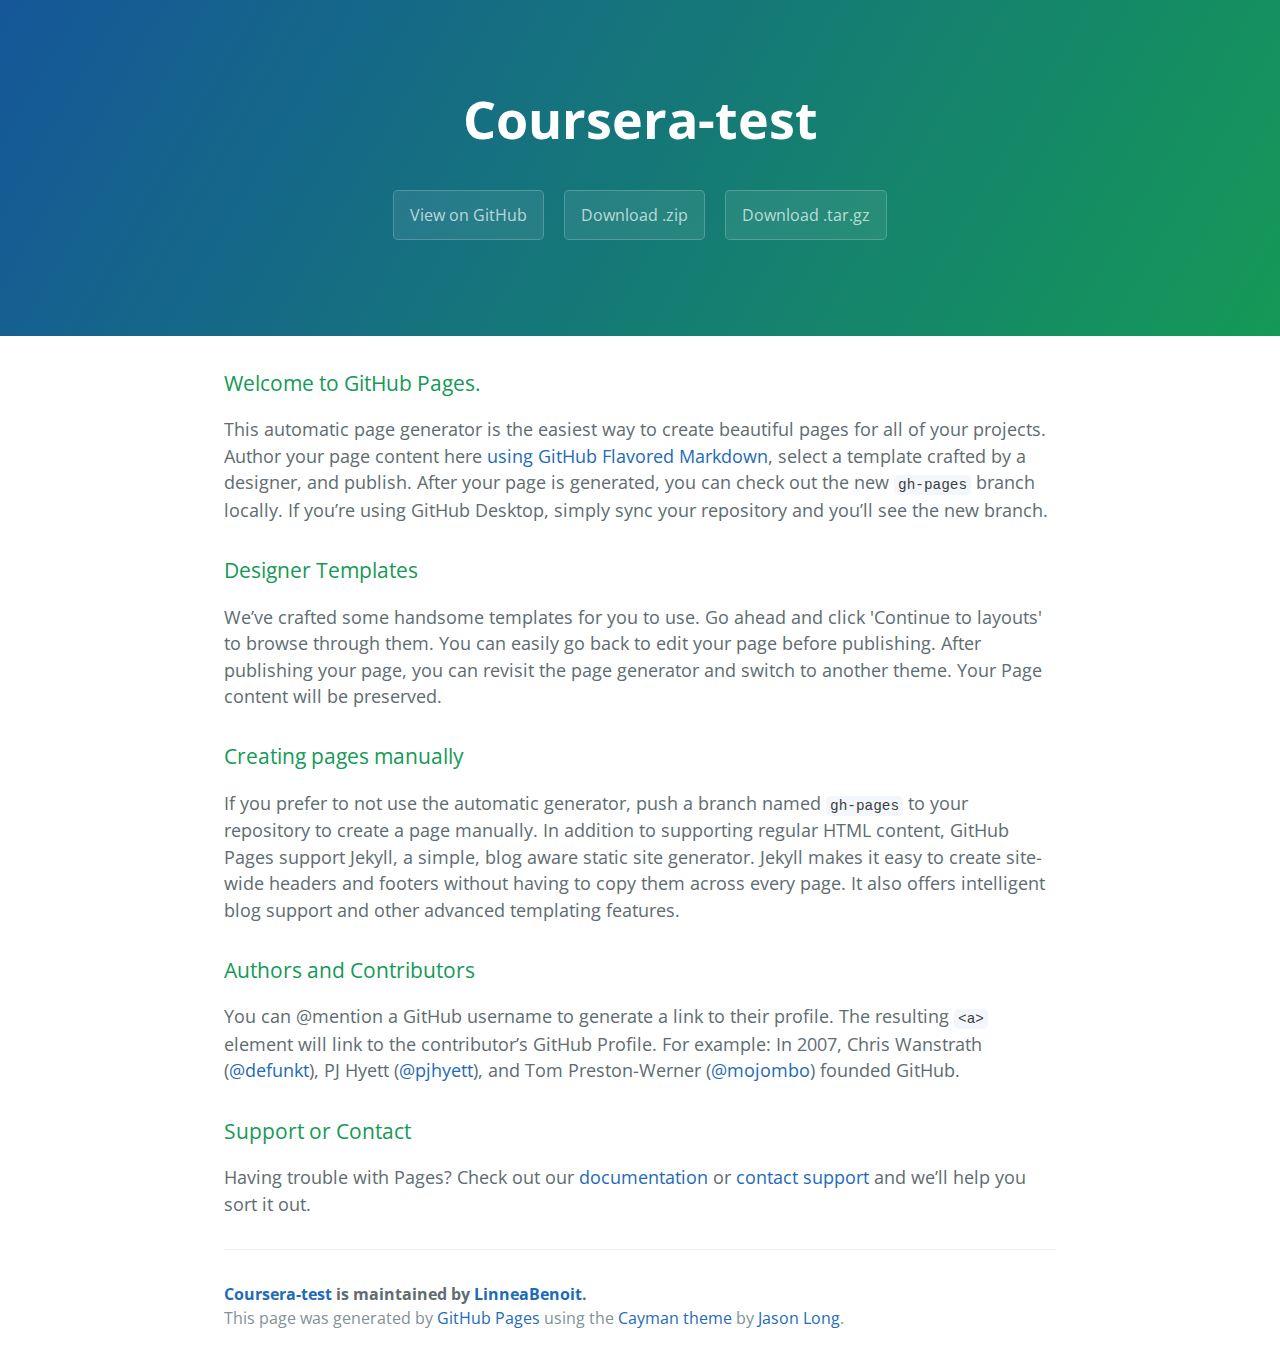
<file: index.html>
<!DOCTYPE html>
<html lang="en-us">
  <head>
    <meta charset="UTF-8">
    <title>Coursera-test by LinneaBenoit</title>
    <meta name="viewport" content="width=device-width, initial-scale=1">
    <link rel="stylesheet" type="text/css" href="stylesheets/normalize.css" media="screen">
    <link href='https://fonts.googleapis.com/css?family=Open+Sans:400,700' rel='stylesheet' type='text/css'>
    <link rel="stylesheet" type="text/css" href="stylesheets/stylesheet.css" media="screen">
    <link rel="stylesheet" type="text/css" href="stylesheets/github-light.css" media="screen">
  </head>
  <body>
    <section class="page-header">
      <h1 class="project-name">Coursera-test</h1>
      <h2 class="project-tagline"></h2>
      <a href="https://github.com/LinneaBenoit/coursera-test" class="btn">View on GitHub</a>
      <a href="https://github.com/LinneaBenoit/coursera-test/zipball/master" class="btn">Download .zip</a>
      <a href="https://github.com/LinneaBenoit/coursera-test/tarball/master" class="btn">Download .tar.gz</a>
    </section>

    <section class="main-content">
      <h3>
<a id="welcome-to-github-pages" class="anchor" href="#welcome-to-github-pages" aria-hidden="true"><span aria-hidden="true" class="octicon octicon-link"></span></a>Welcome to GitHub Pages.</h3>

<p>This automatic page generator is the easiest way to create beautiful pages for all of your projects. Author your page content here <a href="https://guides.github.com/features/mastering-markdown/">using GitHub Flavored Markdown</a>, select a template crafted by a designer, and publish. After your page is generated, you can check out the new <code>gh-pages</code> branch locally. If you’re using GitHub Desktop, simply sync your repository and you’ll see the new branch.</p>

<h3>
<a id="designer-templates" class="anchor" href="#designer-templates" aria-hidden="true"><span aria-hidden="true" class="octicon octicon-link"></span></a>Designer Templates</h3>

<p>We’ve crafted some handsome templates for you to use. Go ahead and click 'Continue to layouts' to browse through them. You can easily go back to edit your page before publishing. After publishing your page, you can revisit the page generator and switch to another theme. Your Page content will be preserved.</p>

<h3>
<a id="creating-pages-manually" class="anchor" href="#creating-pages-manually" aria-hidden="true"><span aria-hidden="true" class="octicon octicon-link"></span></a>Creating pages manually</h3>

<p>If you prefer to not use the automatic generator, push a branch named <code>gh-pages</code> to your repository to create a page manually. In addition to supporting regular HTML content, GitHub Pages support Jekyll, a simple, blog aware static site generator. Jekyll makes it easy to create site-wide headers and footers without having to copy them across every page. It also offers intelligent blog support and other advanced templating features.</p>

<h3>
<a id="authors-and-contributors" class="anchor" href="#authors-and-contributors" aria-hidden="true"><span aria-hidden="true" class="octicon octicon-link"></span></a>Authors and Contributors</h3>

<p>You can @mention a GitHub username to generate a link to their profile. The resulting <code>&lt;a&gt;</code> element will link to the contributor’s GitHub Profile. For example: In 2007, Chris Wanstrath (<a href="https://github.com/defunkt" class="user-mention">@defunkt</a>), PJ Hyett (<a href="https://github.com/pjhyett" class="user-mention">@pjhyett</a>), and Tom Preston-Werner (<a href="https://github.com/mojombo" class="user-mention">@mojombo</a>) founded GitHub.</p>

<h3>
<a id="support-or-contact" class="anchor" href="#support-or-contact" aria-hidden="true"><span aria-hidden="true" class="octicon octicon-link"></span></a>Support or Contact</h3>

<p>Having trouble with Pages? Check out our <a href="https://help.github.com/pages">documentation</a> or <a href="https://github.com/contact">contact support</a> and we’ll help you sort it out.</p>

      <footer class="site-footer">
        <span class="site-footer-owner"><a href="https://github.com/LinneaBenoit/coursera-test">Coursera-test</a> is maintained by <a href="https://github.com/LinneaBenoit">LinneaBenoit</a>.</span>

        <span class="site-footer-credits">This page was generated by <a href="https://pages.github.com">GitHub Pages</a> using the <a href="https://github.com/jasonlong/cayman-theme">Cayman theme</a> by <a href="https://twitter.com/jasonlong">Jason Long</a>.</span>
      </footer>

    </section>

  
  </body>
</html>
</file>
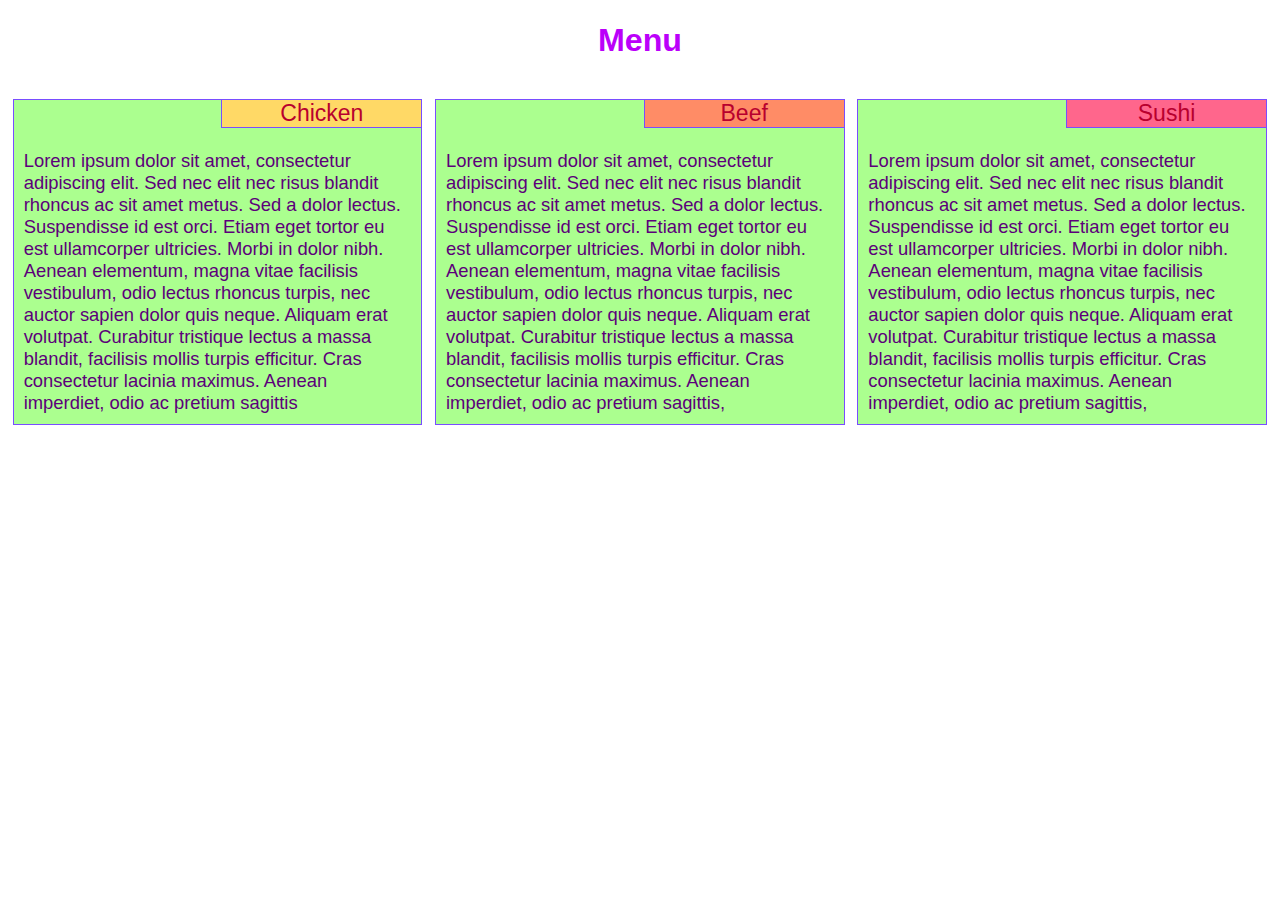
<file: project_1/index.html>
<!DOCTYPE html>
<html>   
    <head>
        <meta charset="utf-8">
        <meta http-equiv="X-UA-Compatible" content="IE=edge">
        <meta name="viewport" content="width=device-width" initial-scale=1>
        <title>First Project</title>
        <meta name="description" content="My first project for html css javascript for web developers course.">
        <link rel="stylesheet" href="css/stylesheet.css">
    </head>
    <body>
            <h1>Menu</h1>
            <div class="row">
                <div class="col-lg-3 col-md-2 col-sm-1">
                    <p class="title_chicken">Chicken</p>
                    <p class="text">Lorem ipsum dolor sit amet, consectetur adipiscing elit. Sed nec elit nec risus blandit rhoncus ac sit amet metus. Sed a dolor lectus. Suspendisse id est orci. Etiam eget tortor eu est ullamcorper ultricies. Morbi in dolor nibh. Aenean elementum, magna vitae facilisis vestibulum, odio lectus rhoncus turpis, nec auctor sapien dolor quis neque. Aliquam erat volutpat. Curabitur tristique lectus a massa blandit, facilisis mollis turpis efficitur. Cras consectetur lacinia maximus. Aenean imperdiet, odio ac pretium sagittis </p>
                </div>
                <div class="col-lg-3 col-md-2 col-sm-1">
                    <p class="title_beef">Beef</p>
                    <p class="text">Lorem ipsum dolor sit amet, consectetur adipiscing elit. Sed nec elit nec risus blandit rhoncus ac sit amet metus. Sed a dolor lectus. Suspendisse id est orci. Etiam eget tortor eu est ullamcorper ultricies. Morbi in dolor nibh. Aenean elementum, magna vitae facilisis vestibulum, odio lectus rhoncus turpis, nec auctor sapien dolor quis neque. Aliquam erat volutpat. Curabitur tristique lectus a massa blandit, facilisis mollis turpis efficitur. Cras consectetur lacinia maximus. Aenean imperdiet, odio ac pretium sagittis, </p>
                </div>
                <div class="col-lg-3 col-md-1 col-sm-1">
                    <p class="title_sushi">Sushi</p>
                    <p class="text">Lorem ipsum dolor sit amet, consectetur adipiscing elit. Sed nec elit nec risus blandit rhoncus ac sit amet metus. Sed a dolor lectus. Suspendisse id est orci. Etiam eget tortor eu est ullamcorper ultricies. Morbi in dolor nibh. Aenean elementum, magna vitae facilisis vestibulum, odio lectus rhoncus turpis, nec auctor sapien dolor quis neque. Aliquam erat volutpat. Curabitur tristique lectus a massa blandit, facilisis mollis turpis efficitur. Cras consectetur lacinia maximus. Aenean imperdiet, odio ac pretium sagittis, </p>
                </div>
            </div>
            <div> </div>
    </body>
</html>
</file>
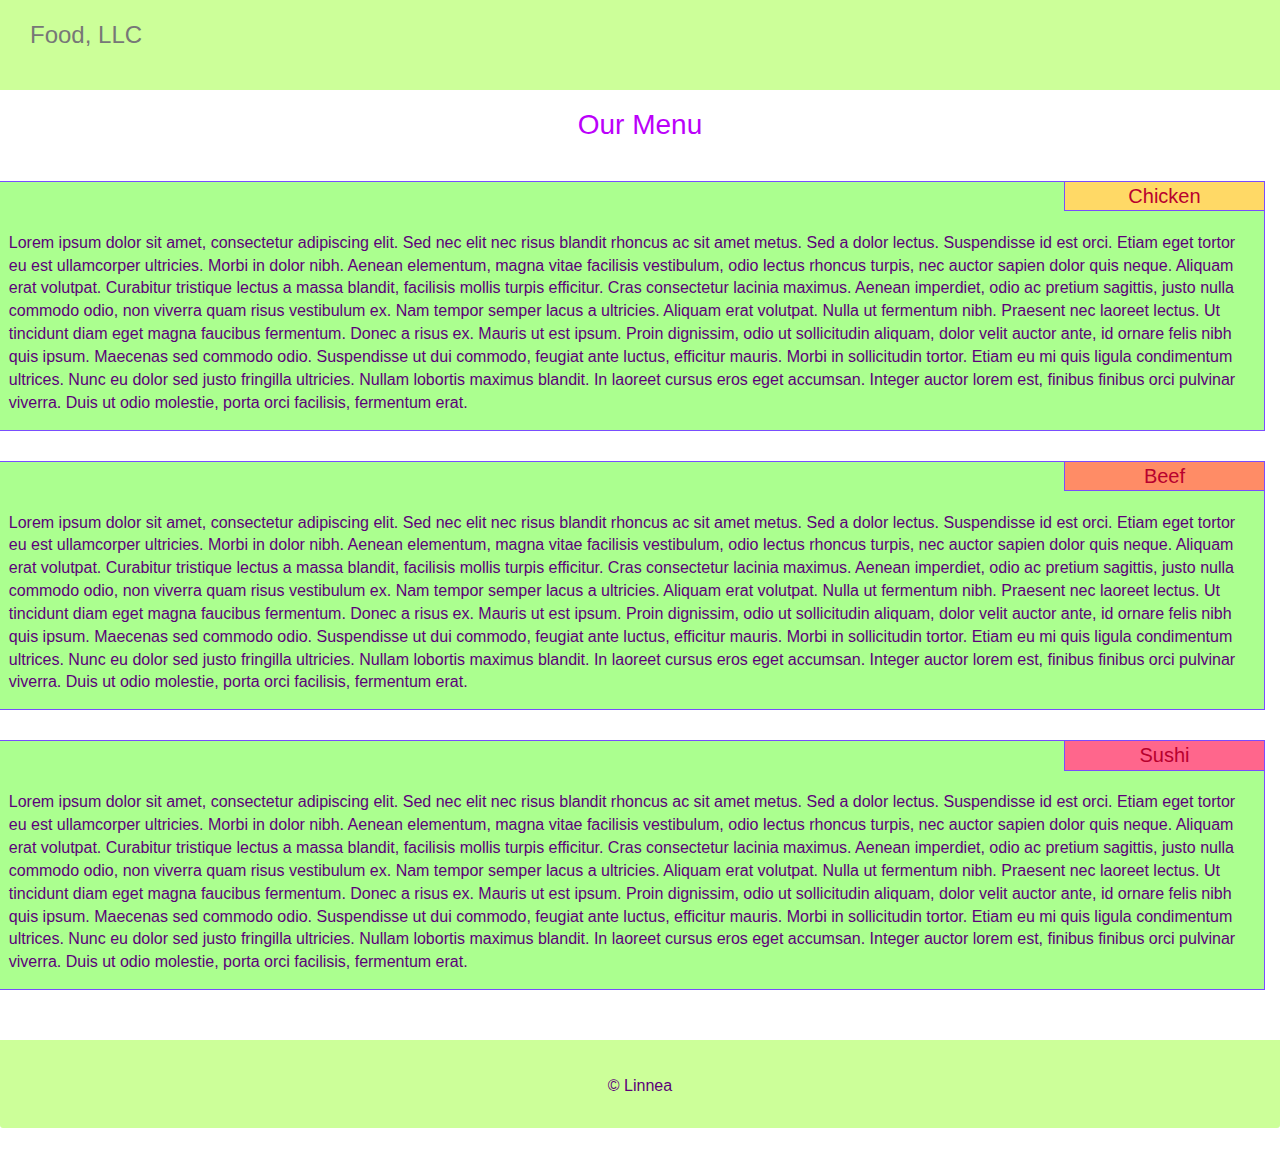
<file: project_2/index.html>
<!DOCTYPE html>
<html lang="en">

<head>
    <meta charset="utf-8">
    <meta http-equiv="X-UA-Compatible" content="IE=edge">
    <meta name="viewport" content="width=device-width, initial-scale=1">
    <title>Second Project</title>
    <link rel="stylesheet" href="css/bootstrap.min.css">
    <link rel="stylesheet" href="css/styles.css">
</head>

<body>
    <header class="panel-header">
        <nav class="navbar navbar-default container-fluid">
            <div id="nav-div" class="navbar-header">
                <button type="button" class="navbar-toggle collapsed" data-toggle="collapse" data-target="#collapsable-nav" aria-expanded="false">
                    <span class="sr-only">Toggle navigation</span>
                    <span class="icon-bar"></span>
                    <span class="icon-bar"></span>
                    <span class="icon-bar"></span>
                </button>
                <p class="navbar-brand">Food, LLC</p>
            </div>
            <div id="collapsable-nav" class="collapse navbar-collapse">
                <hr class="visible-xs">
                <ul class="nav navbar-nav visible-xs">
                    <li class="text-center"><a href="#chicken-div">Chicken</a>
                        <hr class="visible-xs">
                    </li>
                    <li class="text-center"><a href="#beef-div">Beef</a>
                        <hr class="visible-xs">
                    </li>
                    <li class="text-center"><a href="#sushi-div">Sushi</a>
                        <hr class="visible-xs">
                    </li>
                </ul>
            </div>
        </nav>
        <!-- #header-nav -->
    </header>
    <div class="container-fluid">
        <h1 class="text-center">Our Menu</h1>
        <div class="row">
            <div id="chicken-div" class="col-xs-12">
                <p class="title_chicken">Chicken</p>
                <p class="text">Lorem ipsum dolor sit amet, consectetur adipiscing elit. Sed nec elit nec risus blandit rhoncus ac sit amet metus. Sed a dolor lectus. Suspendisse id est orci. Etiam eget tortor eu est ullamcorper ultricies. Morbi in dolor nibh. Aenean elementum, magna vitae facilisis vestibulum, odio lectus rhoncus turpis, nec auctor sapien dolor quis neque. Aliquam erat volutpat. Curabitur tristique lectus a massa blandit, facilisis mollis turpis efficitur. Cras consectetur lacinia maximus. Aenean imperdiet, odio ac pretium sagittis, justo nulla commodo odio, non viverra quam risus vestibulum ex. Nam tempor semper lacus a ultricies. Aliquam erat volutpat. Nulla ut fermentum nibh. Praesent nec laoreet lectus. Ut tincidunt diam eget magna faucibus fermentum. Donec a risus ex. Mauris ut est ipsum. Proin dignissim, odio ut sollicitudin aliquam, dolor velit auctor ante, id ornare felis nibh quis ipsum. Maecenas sed commodo odio. Suspendisse ut dui commodo, feugiat ante luctus, efficitur mauris. Morbi in sollicitudin tortor. Etiam eu mi quis ligula condimentum ultrices. Nunc eu dolor sed justo fringilla ultricies. Nullam lobortis maximus blandit. In laoreet cursus eros eget accumsan. Integer auctor lorem est, finibus finibus orci pulvinar viverra. Duis ut odio molestie, porta orci facilisis, fermentum erat.</p>
            </div>
            <div id="beef-div" class="col-xs-12">
                <p class="title_beef">Beef</p>
                <p class="text">Lorem ipsum dolor sit amet, consectetur adipiscing elit. Sed nec elit nec risus blandit rhoncus ac sit amet metus. Sed a dolor lectus. Suspendisse id est orci. Etiam eget tortor eu est ullamcorper ultricies. Morbi in dolor nibh. Aenean elementum, magna vitae facilisis vestibulum, odio lectus rhoncus turpis, nec auctor sapien dolor quis neque. Aliquam erat volutpat. Curabitur tristique lectus a massa blandit, facilisis mollis turpis efficitur. Cras consectetur lacinia maximus. Aenean imperdiet, odio ac pretium sagittis, justo nulla commodo odio, non viverra quam risus vestibulum ex. Nam tempor semper lacus a ultricies. Aliquam erat volutpat. Nulla ut fermentum nibh. Praesent nec laoreet lectus. Ut tincidunt diam eget magna faucibus fermentum. Donec a risus ex. Mauris ut est ipsum. Proin dignissim, odio ut sollicitudin aliquam, dolor velit auctor ante, id ornare felis nibh quis ipsum. Maecenas sed commodo odio. Suspendisse ut dui commodo, feugiat ante luctus, efficitur mauris. Morbi in sollicitudin tortor. Etiam eu mi quis ligula condimentum ultrices. Nunc eu dolor sed justo fringilla ultricies. Nullam lobortis maximus blandit. In laoreet cursus eros eget accumsan. Integer auctor lorem est, finibus finibus orci pulvinar viverra. Duis ut odio molestie, porta orci facilisis, fermentum erat.</p>
            </div>
            <div id="sushi-div" class="col-xs-12">
                <p class="title_sushi">Sushi</p>
                <p class="text">Lorem ipsum dolor sit amet, consectetur adipiscing elit. Sed nec elit nec risus blandit rhoncus ac sit amet metus. Sed a dolor lectus. Suspendisse id est orci. Etiam eget tortor eu est ullamcorper ultricies. Morbi in dolor nibh. Aenean elementum, magna vitae facilisis vestibulum, odio lectus rhoncus turpis, nec auctor sapien dolor quis neque. Aliquam erat volutpat. Curabitur tristique lectus a massa blandit, facilisis mollis turpis efficitur. Cras consectetur lacinia maximus. Aenean imperdiet, odio ac pretium sagittis, justo nulla commodo odio, non viverra quam risus vestibulum ex. Nam tempor semper lacus a ultricies. Aliquam erat volutpat. Nulla ut fermentum nibh. Praesent nec laoreet lectus. Ut tincidunt diam eget magna faucibus fermentum. Donec a risus ex. Mauris ut est ipsum. Proin dignissim, odio ut sollicitudin aliquam, dolor velit auctor ante, id ornare felis nibh quis ipsum. Maecenas sed commodo odio. Suspendisse ut dui commodo, feugiat ante luctus, efficitur mauris. Morbi in sollicitudin tortor. Etiam eu mi quis ligula condimentum ultrices. Nunc eu dolor sed justo fringilla ultricies. Nullam lobortis maximus blandit. In laoreet cursus eros eget accumsan. Integer auctor lorem est, finibus finibus orci pulvinar viverra. Duis ut odio molestie, porta orci facilisis, fermentum erat.</p>
            </div>
        </div>
    </div>
    <!-- End of #main-content -->
    <footer class="panel-footer">
        <div class="container-fluid">
            <div class="text-center">&copy; Linnea</div>
        </div>
    </footer>
    <!-- jQuery (Bootstrap JS plugins depend on it) -->
    <script src="js/jquery-2.1.4.min.js"></script>
    <script src="js/bootstrap.min.js"></script>
    <script src="js/script.js"></script>
</body>

</html>
</file>
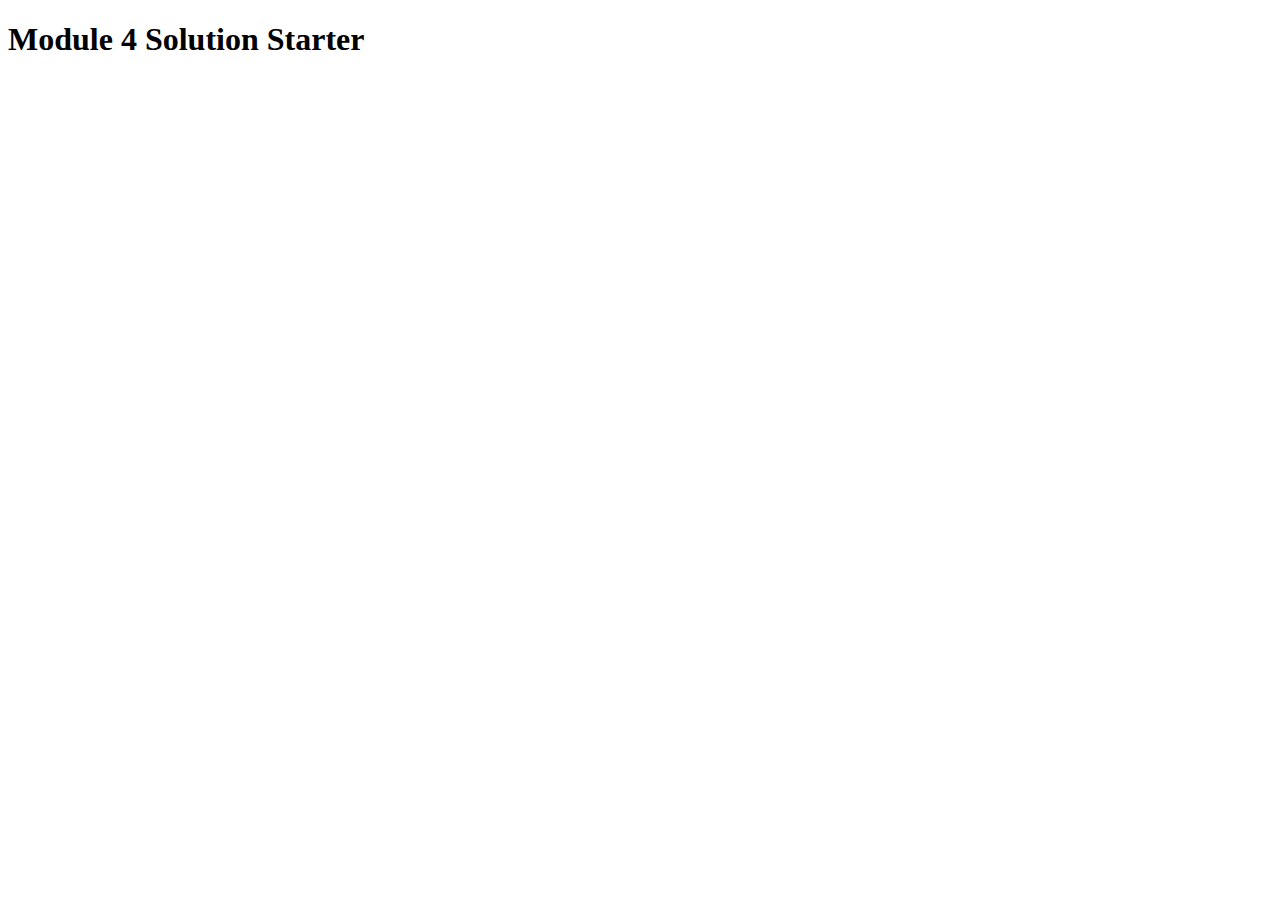
<file: project_3/index.html>
<!DOCTYPE html>
<html>

<head>
    <meta charset="utf-8">
    <title>Module 4 Solution Starter</title>
    <script>
    var names = []; // DO NOT REMOVE
    </script>
    <script src="js/SpeakHello.js"></script>
    <script src="js/SpeakGoodbye.js"></script>
    <script src="js/script.js"></script>
</head>

<body>
    <h1>Module 4 Solution Starter</h1>
</body>

</html>
</file>
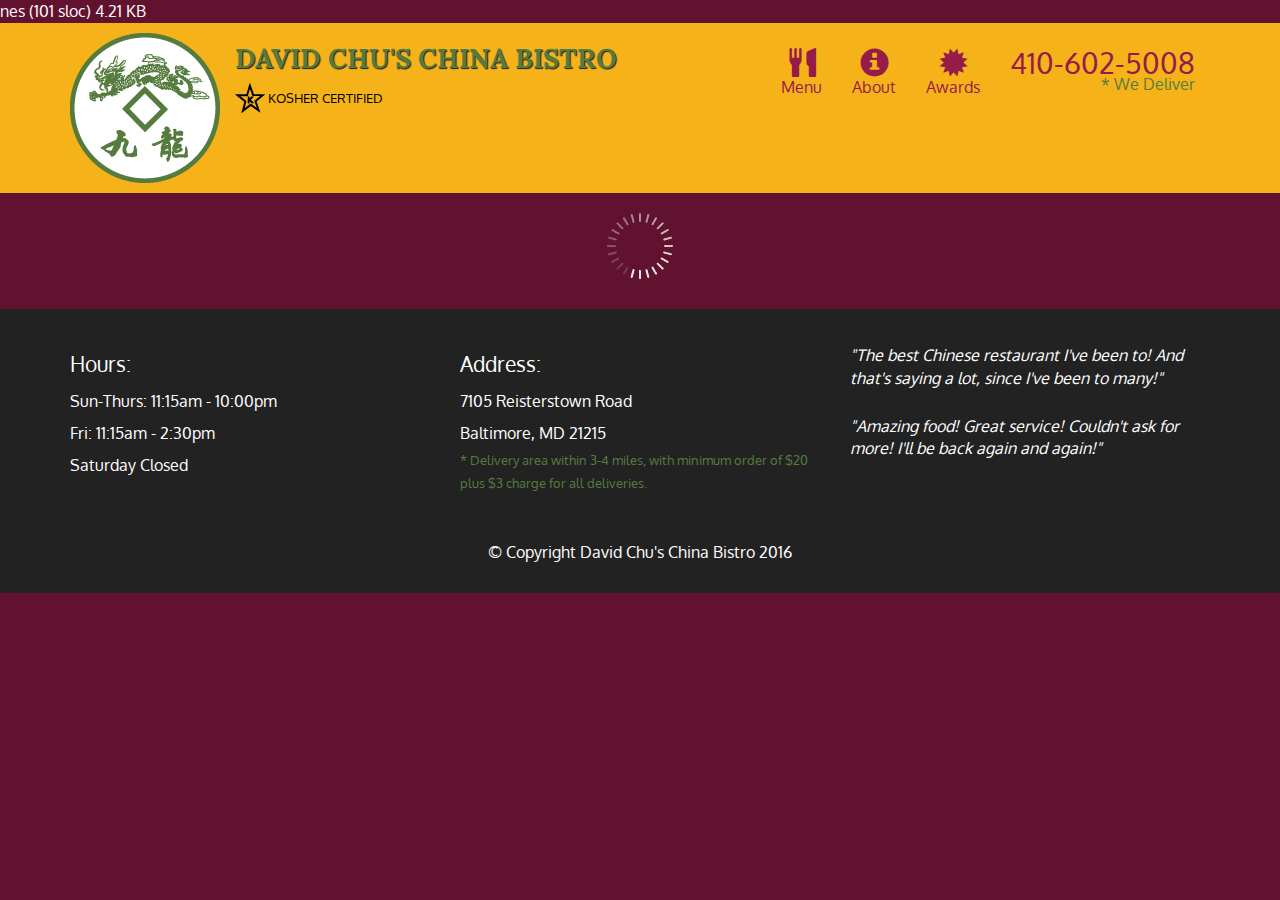
<file: project_4/index.html>
nes (101 sloc) 4.21 KB
<!doctype html>
<html lang="en">

<head>
    <meta charset="utf-8">
    <meta http-equiv="X-UA-Compatible" content="IE=edge">
    <meta name="viewport" content="width=device-width, initial-scale=1">
    <title>David Chu's China Bistro</title>
    <link rel="stylesheet" href="css/bootstrap.min.css">
    <link rel="stylesheet" href="css/styles.css">
    <link href='https://fonts.googleapis.com/css?family=Oxygen:400,300,700' rel='stylesheet' type='text/css'>
    <link href='https://fonts.googleapis.com/css?family=Lora' rel='stylesheet' type='text/css'>
</head>

<body>
    <header>
        <nav id="header-nav" class="navbar navbar-default">
            <div class="container">
                <div class="navbar-header">
                    <a href="index.html" class="pull-left visible-md visible-lg">
                        <div id="logo-img" alt="Logo image"></div>
                    </a>
                    <div class="navbar-brand">
                        <a href="index.html"><h1>David Chu's China Bistro</h1></a>
                        <p>
                            <img src="images/star-k-logo.png" alt="Kosher certification">
                            <span>Kosher Certified</span>
                        </p>
                    </div>
                    <button id="navbarToggle" type="button" class="navbar-toggle collapsed" data-toggle="collapse" data-target="#collapsable-nav" aria-expanded="false">
                        <span class="sr-only">Toggle navigation</span>
                        <span class="icon-bar"></span>
                        <span class="icon-bar"></span>
                        <span class="icon-bar"></span>
                    </button>
                </div>
                <div id="collapsable-nav" class="collapse navbar-collapse">
                    <ul id="nav-list" class="nav navbar-nav navbar-right">
                        <li id="navHomeButton" class="visible-xs active">
                            <a href="index.html">
                                <span class="glyphicon glyphicon-home"></span> Home</a>
                        </li>
                        <li id="navMenuButton">
                            <a href="#" onclick="$dc.loadMenuCategories();">
                                <span class="glyphicon glyphicon-cutlery"></span>
                                <br class="hidden-xs"> Menu</a>
                        </li>
                        <li>
                            <a href="#">
                                <span class="glyphicon glyphicon-info-sign"></span>
                                <br class="hidden-xs"> About</a>
                        </li>
                        <li>
                            <a href="#">
                                <span class="glyphicon glyphicon-certificate"></span>
                                <br class="hidden-xs"> Awards</a>
                        </li>
                        <li id="phone" class="hidden-xs">
                            <a href="tel:410-602-5008">
                                <span>410-602-5008</span></a>
                            <div>* We Deliver</div>
                        </li>
                    </ul>
                    <!-- #nav-list -->
                </div>
                <!-- .collapse .navbar-collapse -->
            </div>
            <!-- .container -->
        </nav>
        <!-- #header-nav -->
    </header>
    <div id="call-btn" class="visible-xs">
        <a class="btn" href="tel:410-602-5008">
            <span class="glyphicon glyphicon-earphone"></span> 410-602-5008
        </a>
    </div>
    <div id="xs-deliver" class="text-center visible-xs">* We Deliver</div>
    <div id="main-content" class="container"></div>
    <footer class="panel-footer">
        <div class="container">
            <div class="row">
                <section id="hours" class="col-sm-4">
                    <span>Hours:</span>
                    <br> Sun-Thurs: 11:15am - 10:00pm
                    <br> Fri: 11:15am - 2:30pm
                    <br> Saturday Closed
                    <hr class="visible-xs">
                </section>
                <section id="address" class="col-sm-4">
                    <span>Address:</span>
                    <br> 7105 Reisterstown Road
                    <br> Baltimore, MD 21215
                    <p>* Delivery area within 3-4 miles, with minimum order of $20 plus $3 charge for all deliveries.</p>
                    <hr class="visible-xs">
                </section>
                <section id="testimonials" class="col-sm-4">
                    <p>"The best Chinese restaurant I've been to! And that's saying a lot, since I've been to many!"</p>
                    <p>"Amazing food! Great service! Couldn't ask for more! I'll be back again and again!"</p>
                </section>
            </div>
            <div class="text-center">&copy; Copyright David Chu's China Bistro 2016</div>
        </div>
    </footer>
    <!-- jQuery (Bootstrap JS plugins depend on it) -->
    <script src="js/jquery-2.1.4.min.js"></script>
    <script src="js/bootstrap.min.js"></script>
    <script src="js/ajax-utils.js"></script>
    <script src="js/script.js"></script>
</body>

</html>
</file>
<file: stylesheets/stylesheet.css>
* {
  box-sizing: border-box; }

body {
  padding: 0;
  margin: 0;
  font-family: "Open Sans", "Helvetica Neue", Helvetica, Arial, sans-serif;
  font-size: 16px;
  line-height: 1.5;
  color: #606c71; }

a {
  color: #1e6bb8;
  text-decoration: none; }
  a:hover {
    text-decoration: underline; }

.btn {
  display: inline-block;
  margin-bottom: 1rem;
  color: rgba(255, 255, 255, 0.7);
  background-color: rgba(255, 255, 255, 0.08);
  border-color: rgba(255, 255, 255, 0.2);
  border-style: solid;
  border-width: 1px;
  border-radius: 0.3rem;
  transition: color 0.2s, background-color 0.2s, border-color 0.2s; }
  .btn + .btn {
    margin-left: 1rem; }

.btn:hover {
  color: rgba(255, 255, 255, 0.8);
  text-decoration: none;
  background-color: rgba(255, 255, 255, 0.2);
  border-color: rgba(255, 255, 255, 0.3); }

@media screen and (min-width: 64em) {
  .btn {
    padding: 0.75rem 1rem; } }

@media screen and (min-width: 42em) and (max-width: 64em) {
  .btn {
    padding: 0.6rem 0.9rem;
    font-size: 0.9rem; } }

@media screen and (max-width: 42em) {
  .btn {
    display: block;
    width: 100%;
    padding: 0.75rem;
    font-size: 0.9rem; }
    .btn + .btn {
      margin-top: 1rem;
      margin-left: 0; } }

.page-header {
  color: #fff;
  text-align: center;
  background-color: #159957;
  background-image: linear-gradient(120deg, #155799, #159957); }

@media screen and (min-width: 64em) {
  .page-header {
    padding: 5rem 6rem; } }

@media screen and (min-width: 42em) and (max-width: 64em) {
  .page-header {
    padding: 3rem 4rem; } }

@media screen and (max-width: 42em) {
  .page-header {
    padding: 2rem 1rem; } }

.project-name {
  margin-top: 0;
  margin-bottom: 0.1rem; }

@media screen and (min-width: 64em) {
  .project-name {
    font-size: 3.25rem; } }

@media screen and (min-width: 42em) and (max-width: 64em) {
  .project-name {
    font-size: 2.25rem; } }

@media screen and (max-width: 42em) {
  .project-name {
    font-size: 1.75rem; } }

.project-tagline {
  margin-bottom: 2rem;
  font-weight: normal;
  opacity: 0.7; }

@media screen and (min-width: 64em) {
  .project-tagline {
    font-size: 1.25rem; } }

@media screen and (min-width: 42em) and (max-width: 64em) {
  .project-tagline {
    font-size: 1.15rem; } }

@media screen and (max-width: 42em) {
  .project-tagline {
    font-size: 1rem; } }

.main-content :first-child {
  margin-top: 0; }
.main-content img {
  max-width: 100%; }
.main-content h1, .main-content h2, .main-content h3, .main-content h4, .main-content h5, .main-content h6 {
  margin-top: 2rem;
  margin-bottom: 1rem;
  font-weight: normal;
  color: #159957; }
.main-content p {
  margin-bottom: 1em; }
.main-content code {
  padding: 2px 4px;
  font-family: Consolas, "Liberation Mono", Menlo, Courier, monospace;
  font-size: 0.9rem;
  color: #383e41;
  background-color: #f3f6fa;
  border-radius: 0.3rem; }
.main-content pre {
  padding: 0.8rem;
  margin-top: 0;
  margin-bottom: 1rem;
  font: 1rem Consolas, "Liberation Mono", Menlo, Courier, monospace;
  color: #567482;
  word-wrap: normal;
  background-color: #f3f6fa;
  border: solid 1px #dce6f0;
  border-radius: 0.3rem; }
  .main-content pre > code {
    padding: 0;
    margin: 0;
    font-size: 0.9rem;
    color: #567482;
    word-break: normal;
    white-space: pre;
    background: transparent;
    border: 0; }
.main-content .highlight {
  margin-bottom: 1rem; }
  .main-content .highlight pre {
    margin-bottom: 0;
    word-break: normal; }
.main-content .highlight pre, .main-content pre {
  padding: 0.8rem;
  overflow: auto;
  font-size: 0.9rem;
  line-height: 1.45;
  border-radius: 0.3rem; }
.main-content pre code, .main-content pre tt {
  display: inline;
  max-width: initial;
  padding: 0;
  margin: 0;
  overflow: initial;
  line-height: inherit;
  word-wrap: normal;
  background-color: transparent;
  border: 0; }
  .main-content pre code:before, .main-content pre code:after, .main-content pre tt:before, .main-content pre tt:after {
    content: normal; }
.main-content ul, .main-content ol {
  margin-top: 0; }
.main-content blockquote {
  padding: 0 1rem;
  margin-left: 0;
  color: #819198;
  border-left: 0.3rem solid #dce6f0; }
  .main-content blockquote > :first-child {
    margin-top: 0; }
  .main-content blockquote > :last-child {
    margin-bottom: 0; }
.main-content table {
  display: block;
  width: 100%;
  overflow: auto;
  word-break: normal;
  word-break: keep-all; }
  .main-content table th {
    font-weight: bold; }
  .main-content table th, .main-content table td {
    padding: 0.5rem 1rem;
    border: 1px solid #e9ebec; }
.main-content dl {
  padding: 0; }
  .main-content dl dt {
    padding: 0;
    margin-top: 1rem;
    font-size: 1rem;
    font-weight: bold; }
  .main-content dl dd {
    padding: 0;
    margin-bottom: 1rem; }
.main-content hr {
  height: 2px;
  padding: 0;
  margin: 1rem 0;
  background-color: #eff0f1;
  border: 0; }

@media screen and (min-width: 64em) {
  .main-content {
    max-width: 64rem;
    padding: 2rem 6rem;
    margin: 0 auto;
    font-size: 1.1rem; } }

@media screen and (min-width: 42em) and (max-width: 64em) {
  .main-content {
    padding: 2rem 4rem;
    font-size: 1.1rem; } }

@media screen and (max-width: 42em) {
  .main-content {
    padding: 2rem 1rem;
    font-size: 1rem; } }

.site-footer {
  padding-top: 2rem;
  margin-top: 2rem;
  border-top: solid 1px #eff0f1; }

.site-footer-owner {
  display: block;
  font-weight: bold; }

.site-footer-credits {
  color: #819198; }

@media screen and (min-width: 64em) {
  .site-footer {
    font-size: 1rem; } }

@media screen and (min-width: 42em) and (max-width: 64em) {
  .site-footer {
    font-size: 1rem; } }

@media screen and (max-width: 42em) {
  .site-footer {
    font-size: 0.9rem; } }
</file>
<file: stylesheets/github-light.css>
/*
The MIT License (MIT)

Copyright (c) 2016 GitHub, Inc.

Permission is hereby granted, free of charge, to any person obtaining a copy
of this software and associated documentation files (the "Software"), to deal
in the Software without restriction, including without limitation the rights
to use, copy, modify, merge, publish, distribute, sublicense, and/or sell
copies of the Software, and to permit persons to whom the Software is
furnished to do so, subject to the following conditions:

The above copyright notice and this permission notice shall be included in all
copies or substantial portions of the Software.

THE SOFTWARE IS PROVIDED "AS IS", WITHOUT WARRANTY OF ANY KIND, EXPRESS OR
IMPLIED, INCLUDING BUT NOT LIMITED TO THE WARRANTIES OF MERCHANTABILITY,
FITNESS FOR A PARTICULAR PURPOSE AND NONINFRINGEMENT. IN NO EVENT SHALL THE
AUTHORS OR COPYRIGHT HOLDERS BE LIABLE FOR ANY CLAIM, DAMAGES OR OTHER
LIABILITY, WHETHER IN AN ACTION OF CONTRACT, TORT OR OTHERWISE, ARISING FROM,
OUT OF OR IN CONNECTION WITH THE SOFTWARE OR THE USE OR OTHER DEALINGS IN THE
SOFTWARE.

*/

.pl-c /* comment */ {
  color: #969896;
}

.pl-c1 /* constant, variable.other.constant, support, meta.property-name, support.constant, support.variable, meta.module-reference, markup.raw, meta.diff.header */,
.pl-s .pl-v /* string variable */ {
  color: #0086b3;
}

.pl-e /* entity */,
.pl-en /* entity.name */ {
  color: #795da3;
}

.pl-smi /* variable.parameter.function, storage.modifier.package, storage.modifier.import, storage.type.java, variable.other */,
.pl-s .pl-s1 /* string source */ {
  color: #333;
}

.pl-ent /* entity.name.tag */ {
  color: #63a35c;
}

.pl-k /* keyword, storage, storage.type */ {
  color: #a71d5d;
}

.pl-s /* string */,
.pl-pds /* punctuation.definition.string, string.regexp.character-class */,
.pl-s .pl-pse .pl-s1 /* string punctuation.section.embedded source */,
.pl-sr /* string.regexp */,
.pl-sr .pl-cce /* string.regexp constant.character.escape */,
.pl-sr .pl-sre /* string.regexp source.ruby.embedded */,
.pl-sr .pl-sra /* string.regexp string.regexp.arbitrary-repitition */ {
  color: #183691;
}

.pl-v /* variable */ {
  color: #ed6a43;
}

.pl-id /* invalid.deprecated */ {
  color: #b52a1d;
}

.pl-ii /* invalid.illegal */ {
  color: #f8f8f8;
  background-color: #b52a1d;
}

.pl-sr .pl-cce /* string.regexp constant.character.escape */ {
  font-weight: bold;
  color: #63a35c;
}

.pl-ml /* markup.list */ {
  color: #693a17;
}

.pl-mh /* markup.heading */,
.pl-mh .pl-en /* markup.heading entity.name */,
.pl-ms /* meta.separator */ {
  font-weight: bold;
  color: #1d3e81;
}

.pl-mq /* markup.quote */ {
  color: #008080;
}

.pl-mi /* markup.italic */ {
  font-style: italic;
  color: #333;
}

.pl-mb /* markup.bold */ {
  font-weight: bold;
  color: #333;
}

.pl-md /* markup.deleted, meta.diff.header.from-file */ {
  color: #bd2c00;
  background-color: #ffecec;
}

.pl-mi1 /* markup.inserted, meta.diff.header.to-file */ {
  color: #55a532;
  background-color: #eaffea;
}

.pl-mdr /* meta.diff.range */ {
  font-weight: bold;
  color: #795da3;
}

.pl-mo /* meta.output */ {
  color: #1d3e81;
}
</file>
<file: project_1/css/stylesheet.css>
* {
    box-sizing: border-box; 
}

body {
  font-size: 115%;
  position: relative;
  margin: 0px;
  text-align: left;
  font-family: "Comic Sans MS", "Trebuchet MS", Verdana, sans-serif;
  color: #5C007A;
}

h1 {
  margin-bottom: 30px;
  color: #BB00FA;
  font-size: 1.75em;
  text-align: center;
}

.row {
  width: 100%;
  position: relative;
  padding-right: 1%;
} 


/********** Large devices **********/
@media (min-width: 992px) {
  .col-lg-3 {
    float: left;
    position: relative;
    border: 1px solid #794DFF;
    width: 32.33%;
    margin-left: 1%;
    margin-top: 10px;
    margin-bottom: 20px;
    background: #ABFF8F;
    padding : 0px 10px 10px 10px;  
  }
}

  /********** Medium devices **********/
@media (min-width: 768px) and (max-width: 991px) {
  .col-md-2, .col-md-1 {
    float: left;
    position: relative;
    margin-top: 10px;
    border: 1px solid #794DFF;
    background: #ABFF8F;
    padding : 0px 10px 10px 10px;
    
  }
  .col-md-2 {
    width: 49%;
    margin-left: 1%;
  }

  .col-md-1 {
    width: 99%;
    margin-left: 1%; 
    margin-bottom: 20px;
  }
}

  /********** Small devices **********/
@media (max-width: 767px) {
  .col-sm-1 {
    float: left;
    position: relative;
    width: 99%;
    margin-left: 1%;
    margin-top: 10px;
    margin-bottom: 20px;
    border: 1px solid #794DFF;
    background: #ABFF8F;
    padding : 0px 10px 10px 10px;
  }
}

.title_chicken, .title_beef, .title_sushi {
  font-size: 1.25em;
  text-align: center;
  display: inline;
  position: absolute;
  right: 0px;
  width: 200px;
  border-bottom: 1px #794DFF solid;
  border-left: 1px #794DFF solid;
  margin-top: 0px;
  color: #B8002E;
}

.title_chicken {
  background: #FFD966;
}

.title_beef {
  background: #FF8C66;
}

.title_sushi {
  background: #FF668C;
}

.text {
  position: relative;
  padding-top: 50px;
  margin: 0;
}
</file>
<file: project_2/css/styles.css>
body {
    box-sizing: border-box;
    font-size: 16px;
    position: relative;
    margin: 0px;
    padding: 0px;
    text-align: left;
    font-family: "Comic Sans MS", "Trebuchet MS", Verdana, sans-serif;
    color: #5C007A;
}

h1 {
    margin-bottom: 30px;
    color: #BB00FA;
    font-size: 1.75em;
}

p {
    margin: 0;
    padding: 0;
}

hr {
    margin-top: 0px;
    margin-bottom: 0px;
    border: 0;
    border-top: 1px solid #BB00FA;
}

.row {
    width: 100%;
    position: relative;
}


/** HEADER **/

.panel-header {
    padding-top: 10px;
    padding-bottom: 10px;
    background-color: #CCFF99;
    border-top: 0;
    width: 100%;
}

#nav-div {
    padding: 0px;
    margin: 0px;
    margin-right: 0px;
}

.container-fluid {
    padding-left: 0px;
    padding-right: 0px;
    border: 0px;
}

.navbar-header {
    width: 100%;
    border-radius: 0;
    position: relative;
}

.navbar-brand {
    padding-top: 15px;
    padding-left: 30px;
    background-color: #CCFF99;
    border: 0px;
    width: 100%;
    font-size: 1.5em;
}

.navbar-default .navbar-brand:hover {
    background-color: #CCFF99;
    color: #BB00FA;
}

.navbar-brand p {
    color: ##BB00FA;
}

.navbar-header button.navbar-toggle {
    position: absolute;
    right: 0px;
    top: 0px;
    border: 1px solid #BB00FA;
}

.navbar-header button.navbar-toggle:hover,
.navbar-header button.navbar-toggle:focus {
    background-color: #FFFF99;
}

#collapsable-nav {
    background-color: #CCFF99;
    color: #BB00FA;
    border: 0px;
}


/* MAIN */


/* END HEADER */

.title_chicken,
.title_beef,
.title_sushi {
    font-size: 1.25em;
    text-align: center;
    display: inline;
    position: absolute;
    right: 0px;
    width: 200px;
    border-bottom: 1px #794DFF solid;
    border-left: 1px #794DFF solid;
    margin-top: 0px;
    color: #B8002E;
}

.title_chicken {
    background: #FFD966;
}

.title_beef {
    background: #FF8C66;
}

.title_sushi {
    background: #FF668C;
}

.text {
    position: relative;
    padding-top: 50px;
    margin: 0;
}


/* FOOTER */

.panel-footer {
    margin-top: 30px;
    margin-bottom: 35px;
    padding-top: 35px;
    padding-bottom: 30px;
    background-color: #CCFF99;
    color: ##BB00FA;
    border-top: 0;
    width: 100%;
}


/* END FOOTER */


/********** All devices **********/

@media (min-width: 1px) {
    .col-xs-12 {
        float: left;
        position: relative;
        width: 99%;
        margin-left: 1%;
        margin-top: 10px;
        margin-bottom: 20px;
        border: 1px solid #794DFF;
        background: #ABFF8F;
        padding: 0px 10px 15px;
    }
}
</file>
<file: project_4/css/styles.css>
body {
    font-size: 16px;
    color: #fff;
    background-color: #61122f;
    font-family: 'Oxygen', sans-serif;
}


/** HEADER **/

#header-nav {
    background-color: #f6b319;
    border-radius: 0;
    border: 0;
}

#logo-img {
    background: url('../images/restaurant-logo_large.png') no-repeat;
    width: 150px;
    height: 150px;
    margin: 10px 15px 10px 0;
}

.navbar-brand {
    padding-top: 25px;
}

.navbar-brand h1 {
    /* Restaurant name */
    font-family: 'Lora', serif;
    color: #557c3e;
    font-size: 1.5em;
    text-transform: uppercase;
    font-weight: bold;
    text-shadow: 1px 1px 1px #222;
    margin-top: 0;
    margin-bottom: 0;
    line-height: .75;
}

.navbar-brand a:hover,
.navbar-brand a:focus {
    text-decoration: none;
}

.navbar-brand p {
    /* Kosher cert */
    color: #000;
    text-transform: uppercase;
    font-size: .7em;
    margin-top: 15px;
}

.navbar-brand p span {
    /* Star-K */
    vertical-align: middle;
}

#nav-list {
    margin-top: 10px;
}

#nav-list a {
    color: #951C49;
    text-align: center;
}

#nav-list a:hover {
    background: #E7E7E7;
}

#nav-list a span {
    font-size: 1.8em;
}

#phone {
    margin-top: 5px;
}

#phone a {
    /* Phone number */
    text-align: right;
    padding-bottom: 0;
}

#phone div {
    /* We Deliver */
    color: #557c3e;
    text-align: right;
    padding-right: 15px;
}

.navbar-header button.navbar-toggle,
.navbar-header .icon-bar {
    border: 1px solid #61122f;
}

.navbar-header button.navbar-toggle {
    clear: both;
    margin-top: -30px;
}


/* END HEADER */


/* FOOTER */

.panel-footer {
    margin-top: 30px;
    padding-top: 35px;
    padding-bottom: 30px;
    background-color: #222;
    border-top: 0;
}

.panel-footer div.row {
    margin-bottom: 35px;
}

#hours,
#address {
    line-height: 2;
}

#hours > span,
#address > span {
    font-size: 1.3em;
}

#address p {
    color: #557c3e;
    font-size: .8em;
    line-height: 1.8;
}

#testimonials {
    font-style: italic;
}

#testimonials p:nth-child(2) {
    margin-top: 25px;
}


/* END FOOTER */


/* HOME PAGE */

.container .jumbotron {
    box-shadow: 0 0 50px #3F0C1F;
    border: 2px solid #3F0C1F;
}

#menu-tile,
#specials-tile,
#map-tile {
    height: 250px;
    width: 100%;
    margin-bottom: 15px;
    position: relative;
    border: 2px solid #3F0C1F;
    overflow: hidden;
}

#menu-tile:hover,
#specials-tile:hover,
#map-tile:hover {
    box-shadow: 0 1px 5px 1px #cccccc;
}

#menu-tile {
    background: url('../images/menu-tile.jpg') no-repeat;
    background-position: center;
}

#specials-tile {
    background: url('../images/specials-tile.jpg') no-repeat;
    background-position: center;
}

#menu-tile span,
#specials-tile span,
#map-tile span {
    position: absolute;
    bottom: 0;
    right: 0;
    width: 100%;
    text-align: center;
    font-size: 1.6em;
    text-transform: uppercase;
    background-color: #000;
    color: #fff;
    opacity: .8;
}


/* END HOME PAGE */


/* MENU CATEGORIES PAGE */

.category-tile {
    position: relative;
    border: 2px solid #3F0C1F;
    overflow: hidden;
    width: 200px;
    height: 200px;
    margin: 0 auto 15px;
}

.category-tile span {
    position: absolute;
    bottom: 0;
    right: 0;
    width: 100%;
    text-align: center;
    font-size: 1.2em;
    text-transform: uppercase;
    background-color: #000;
    color: #fff;
    opacity: .8;
}

.category-tile:hover {
    box-shadow: 0 1px 5px 1px #cccccc;
}

#menu-categories-title + div {
    margin-bottom: 50px;
}


/* END MENU CATEGORIES PAGE */


/* SINGLE CATEGORY PAGE */

.menu-item-tile {
    margin-bottom: 25px;
}

.menu-item-tile hr {
    width: 80%;
}

.menu-item-tile .menu-item-price {
    font-size: 1.1em;
    text-align: right;
    margin-top: -15px;
    margin-right: -15px;
}

.menu-item-tile .menu-item-price span {
    font-size: .6em;
}

.menu-item-photo {
    position: relative;
    border: 2px solid #3F0C1F;
    overflow: hidden;
    padding: 0;
    margin-right: -15px;
    margin-left: auto;
    margin-bottom: 20px;
    max-width: 250px;
}

.menu-item-photo div {
    position: absolute;
    bottom: 0;
    right: 0;
    width: 80px;
    background-color: #557c3e;
    text-align: center;
}

.menu-item-description {
    padding-right: 30px;
}

h3.menu-item-title {
    margin: 0 0 10px;
}

.menu-item-details {
    font-size: .9em;
    font-style: italic;
}


/* END SINGLE CATEGORY PAGE */


/********** Large devices only **********/

@media (min-width: 1200px) {
    .container .jumbotron {
        background: url('../images/jumbotron_1200.jpg') no-repeat;
        height: 675px;
    }
}


/********** Medium devices only **********/

@media (min-width: 992px) and (max-width: 1199px) {
    /* Header */
    #logo-img {
        background: url('../images/restaurant-logo_medium.png') no-repeat;
        width: 100px;
        height: 100px;
        margin: 5px 5px 5px 0;
    }
    /* End Header */
    /* Home Page */
    .container .jumbotron {
        background: url('../images/jumbotron_992.jpg') no-repeat;
        height: 558px;
    }
    /* End Home Page */
}


/********** Small devices only **********/

@media (min-width: 768px) and (max-width: 991px) {
    /* Home Page */
    .container .jumbotron {
        background: url('../images/jumbotron_768.jpg') no-repeat;
        height: 432px;
    }
    /* End Home Page */
}


/********** Extra small devices only **********/

@media (max-width: 767px) {
    /* Header */
    .navbar-brand {
        padding-top: 10px;
        height: 80px;
    }
    .navbar-brand h1 {
        /* Restaurant name */
        padding-top: 10px;
        font-size: 5vw;
        /* 1vw = 1% of viewport width */
    }
    .navbar-brand p {
        /* Kosher cert */
        font-size: .6em;
        margin-top: 12px;
    }
    .navbar-brand p img {
        /* Star-K */
        height: 20px;
    }
    #collapsable-nav a {
        /* Collapsed nav menu text */
        font-size: 1.2em;
    }
    #collapsable-nav a span {
        /* Collapsed nav menu glyph */
        font-size: 1em;
        margin-right: 5px;
    }
    #call-btn > a {
        font-size: 1.5em;
        display: block;
        margin: 0 20px;
        padding: 10px;
        border: 2px solid #fff;
        background-color: #f6b319;
        color: #951c49;
    }
    #xs-deliver {
        margin-top: 5px;
        font-size: .7em;
        letter-spacing: .1em;
        text-transform: uppercase;
    }
    /* End Header */
    /* Footer */
    .panel-footer section {
        margin-bottom: 30px;
        text-align: center;
    }
    .panel-footer section:nth-child(3) {
        margin-bottom: 0;
        /* margin already exists on the whole row */
    }
    .panel-footer section hr {
        width: 50%;
    }
    /* End Footer */
    /* Home Page */
    .container .jumbotron {
        margin-top: 30px;
        padding: 0;
    }
    #menu-tile,
    #specials-tile {
        width: 360px;
        margin: 0 auto 15px;
    }
    .menu-item-photo {
        margin-right: auto;
    }
    .menu-item-tile .menu-item-price {
        text-align: center;
    }
    .menu-item-description {
        text-align: center;
        ;
    }
}


/********** Super extra small devices Only :-) (e.g., iPhone 4) **********/

@media (max-width: 479px) {
    /* Header */
    .navbar-brand h1 {
        /* Restaurant name */
        padding-top: 5px;
        font-size: 6vw;
    }
    /* End Header */
    /* Home page */
    #menu-tile,
    #specials-tile {
        width: 280px;
        margin: 0 auto 15px;
    }
    .col-xxs-12 {
        position: relative;
        min-height: 1px;
        padding-right: 15px;
        padding-left: 15px;
        float: left;
        width: 100%;
    }
}
</file>
